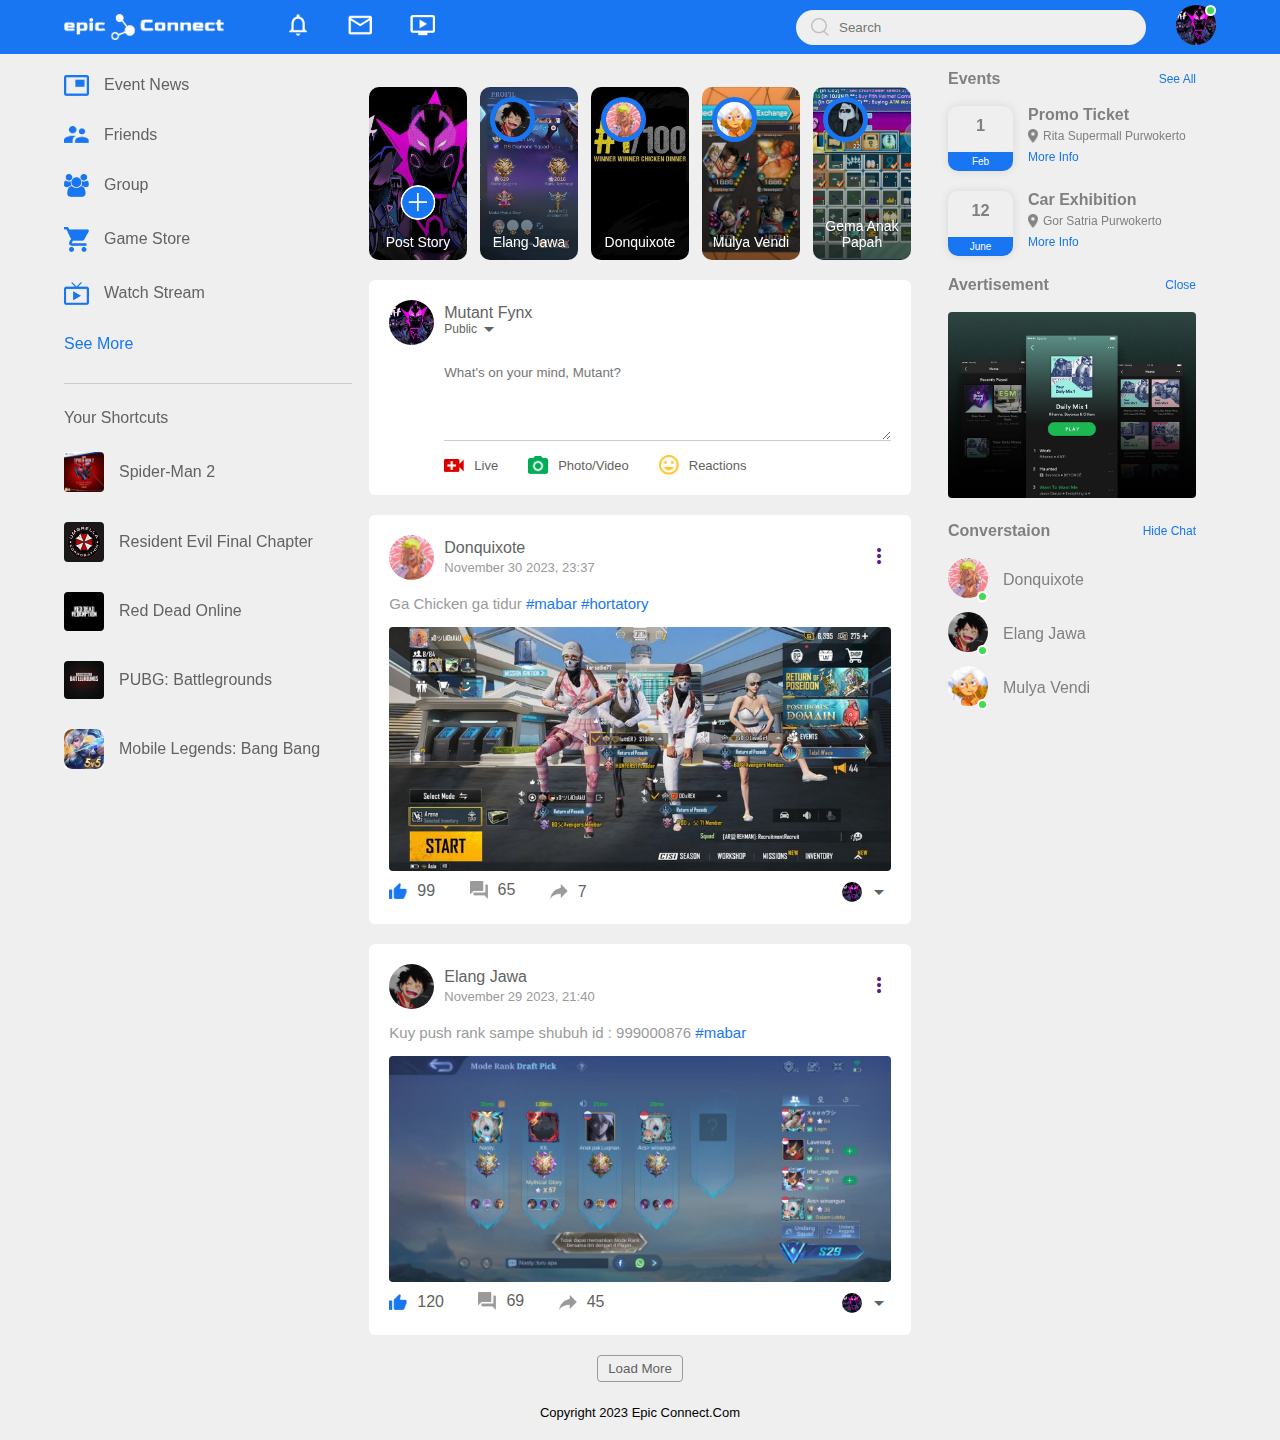
<file: index.html>
<!DOCTYPE html>
<html lang="en">

<head>
    <meta charset="UTF-8">
    <meta http-equiv="X-UA-Compatible" content="IE=edge">
    <meta name="viewport" content="width=device-width, initial-scale=1.0">
    <title>Epic Connect</title>
    <link rel="icon" href="images/epic-connect-favicon-white.png" type="image/x-icon">
    <link rel="stylesheet" href="style.css">
    <link rel="stylesheet"
        href="https://fonts.googleapis.com/css2?family=Material+Symbols+Outlined:opsz,wght,FILL,GRAD@20..48,100..700,0..1,-50..200" />
</head>

<body>

    <nav>
        <div class="nav-left">
            <img src="./images/logo.png" class="logo" alt="">
            <ul>
                <li><img src="./images/notification.png" alt=""></li>
                <li><img src="./images/inbox.png" alt=""></li>
                <li><img src="./images/video.png" alt=""></li>
            </ul>
        </div>
        <div class="nav-right">
            <div class="search-box">
                <img src="./images/search.png" alt="">
                <input type="text" placeholder="Search">
            </div>
            <div class="nav-user-icon online" onclick="settingsMenuToggle()">
                <img src="./images/pp_fynx.jpg" alt="">
            </div>
        </div>

        <div class="settings-menu">

            <div id="dark-btn">
                <span></span>
            </div>

            <div class="settings-menu-inner">
                <div class="user-profile">
                    <img src="./images/pp_fynx.jpg" alt="">
                    <div>
                        <p>Mutant Fynx</p>
                        <a href="./profile.html">See your profile</a>
                    </div>
                </div>
                <hr>
                <div class="user-profile"></div>
                <div class="settings-links">
                    <img src="./images/setting.png" class="settings-icon" alt="">
                    <a href="">Settings & Privacy <img src="./images/arrow.png" width="10px" alt=""></a>
                </div>
                <div class="settings-links">
                    <img src="./images/help.png" class="settings-icon" alt="">
                    <a href="">Help & Support <img src="./images/arrow.png" width="10px" alt=""></a>
                </div>
                <div class="settings-links">
                    <img src="./images/display.png" class="settings-icon" alt="">
                    <a href="">Display & Accessibility <img src="./images/arrow.png" width="10px" alt=""></a>
                </div>
                <div class="settings-links">
                    <img src="./images/logout.png" class="settings-icon" alt="">
                    <a href="">Logout <img src="./images/arrow.png" width="10px" alt=""></a>
                </div>
            </div>
        </div>
    </nav>

    <div class="container">
        <div class="left-sidebar">
            <div class="imp-links">
                <a href="#"><img src="./images/news.png" alt="">Event News</a>
                <a href="#"><img src="./images/friends.png" alt="">Friends</a>
                <a href="#"><img src="./images/group.png" alt="">Group</a>
                <a href="#"><img src="./images/marketplace.png" alt="">Game Store</a>
                <a href="#"><img src="./images/watch.png" alt="">Watch Stream</a>
                <a href="">See More</a>
            </div>
            <div class="shortcut-links">
                <p>Your Shortcuts</p>
                <a href="#"><img src="./images/spiderman2.png" alt="">Spider-Man 2</a>
                <a href="#"><img src="./images/re.png" alt="">Resident Evil Final Chapter</a>
                <a href="#"><img src="./images/rdr.png" alt="">Red Dead Online</a>
                <a href="#"><img src="./images/pubg.png" alt="">PUBG: Battlegrounds</a>
                <a href="#"><img src="./images/mlbb.png" alt="">Mobile Legends: Bang Bang</a>
            </div>
        </div>
        <div class="main-content">
            <div class="story-gallery">
                <div class="story story1">
                    <img src="./images/upload.png" alt="">
                    <p>Post Story</p>
                </div>
                <div class="story story2">
                    <img src="./images/Luffytaro _3.png" alt="">
                    <p>Elang Jawa</p>
                </div>
                <div class="story story3">
                    <img src="./images/doffy.png" alt="">
                    <p>Donquixote</p>
                </div>
                <div class="story story4">
                    <img src="./images/vendi.png" alt="">
                    <p>Mulya Vendi</p>
                </div>
                <div class="story story5">
                    <img src="./images/pp gema.png" alt="">
                    <p>Gema Anak Papah</p>
                </div>
            </div>
            <div class="write-post-container">
                <div class="user-profile">
                    <img src="./images/pp_fynx.jpg" alt="">
                    <div>
                        <p>Mutant Fynx</p>
                        <small>Public <span class="material-symbols-outlined">
                                arrow_drop_down
                            </span></small>
                    </div>
                </div>

                <div class="post-input-container">
                    <textarea placeholder="What's on your mind, Mutant?" rows="5
                    "></textarea>
                    <div class="add-post-links">
                        <a href=""><img src="./images/live-video.png" alt="">Live </a>
                        <a href=""><img src="./images/photo.png" alt=""> Photo/Video</a>
                        <a href=""><img src="./images/feeling.png" alt="">Reactions</a>
                    </div>
                </div>
            </div>

            <div class="post-container">
                <div class="post-row">
                    <div class="user-profile">
                        <img src="./images/doffy.png" alt="">
                        <div>
                            <p>Donquixote</p>
                            <span>November 30 2023, 23:37</span>
                        </div>
                    </div>
                    <a href="">
                        <span class="material-symbols-outlined">
                            more_vert
                        </span>
                    </a>
                </div>

                <p class="post-text"> Ga Chicken ga tidur <a>#mabar</a> <a>#hortatory</a>
                </p>
                <img src="./images/donquixote.png" class="post-img" alt="">
                <div class="post-row">
                    <div class="activity-icons">
                        <div><img src="./images/like-blue.png" alt="">99</div>
                        <div><img src="./images/comments.png" alt="">65</div>
                        <div><img src="./images/share.png" alt="">7</div>
                    </div>
                    <div class="post-profile-icon">
                        <img src="./images/pp_fynx.jpg" alt="">
                        <span class="material-symbols-outlined">
                            arrow_drop_down
                        </span>
                    </div>
                </div>
            </div>

            <div class="post-container">
                <div class="post-row">
                    <div class="user-profile">
                        <img src="./images/Luffytaro _3.png" alt="">
                        <div>
                            <p>Elang Jawa</p>
                            <span>November 29 2023, 21:40</span>
                        </div>
                    </div>
                    <a href="">
                        <span class="material-symbols-outlined">
                            more_vert
                        </span>
                    </a>
                </div>

                <p class="post-text"> Kuy push rank sampe shubuh id : 999000876 <a>#mabar</a>
                </p>
                <img src="./images/ss elang.png" class="post-img" alt="">
                <div class="post-row">
                    <div class="activity-icons">
                        <div><img src="./images/like-blue.png" alt="">120</div>
                        <div><img src="./images/comments.png" alt="">69</div>
                        <div><img src="./images/share.png" alt="">45</div>
                    </div>
                    <div class="post-profile-icon">
                        <img src="./images/pp_fynx.jpg" alt="">
                        <span class="material-symbols-outlined">
                            arrow_drop_down
                        </span>
                    </div>
                </div>
            </div>
            <button type="button" class="load-more-btn">Load More</button>


        </div>
        <div class="right-sidebar">
            <div class="sidebar-title">
                <h4>Events</h4>
                <a href="">See All</a>
            </div>
            <div class="event">
                <div class="left-event">
                    <h3>1</h3>
                    <span>Feb</span>
                </div>
                <div class="right-event">
                    <h4>Promo Ticket</h4>
                    <p> <img src="./images/location.png" alt=""> Rita Supermall Purwokerto</p>
                    <a href="">More Info</a>
                </div>
            </div>
            <div class="event">
                <div class="left-event">
                    <h3>12</h3>
                    <span>June</span>
                </div>
                <div class="right-event">
                    <h4>Car Exhibition</h4>
                    <p><img src="./images/location.png" alt=""> Gor Satria Purwokerto</p>
                    <a href="">More Info</a>
                </div>
            </div>
            <div class="sidebar-title">
                <h4>Avertisement</h4>
                <a href="">Close</a>
            </div>
            <img src="./images/iklan.png" class="sidebar-ads" alt="">
            <div class="sidebar-title">
                <h4>Converstaion</h4>
                <a href="">Hide Chat</a>
            </div>

            <div class="online-list">
                <div class="online">
                    <img src="./images/doffy.png" alt="">
                </div>
                <p>Donquixote</p>
            </div>
            <div class="online-list">
                <div class="online">
                    <img src="./images/Luffytaro _3.png" alt="">
                </div>
                <p>Elang Jawa</p>
            </div>

            <div class="online-list">
                <div class="online">
                    <img src="./images/vendi.png" alt="">
                </div>
                <p>Mulya Vendi</p>
            </div>
        </div>

    </div>


    <div class="footer">
        <p> Copyright 2023 Epic Connect.Com</p>
    </div>


    <script src="index.js"></script>
</body>

</html>
</file>
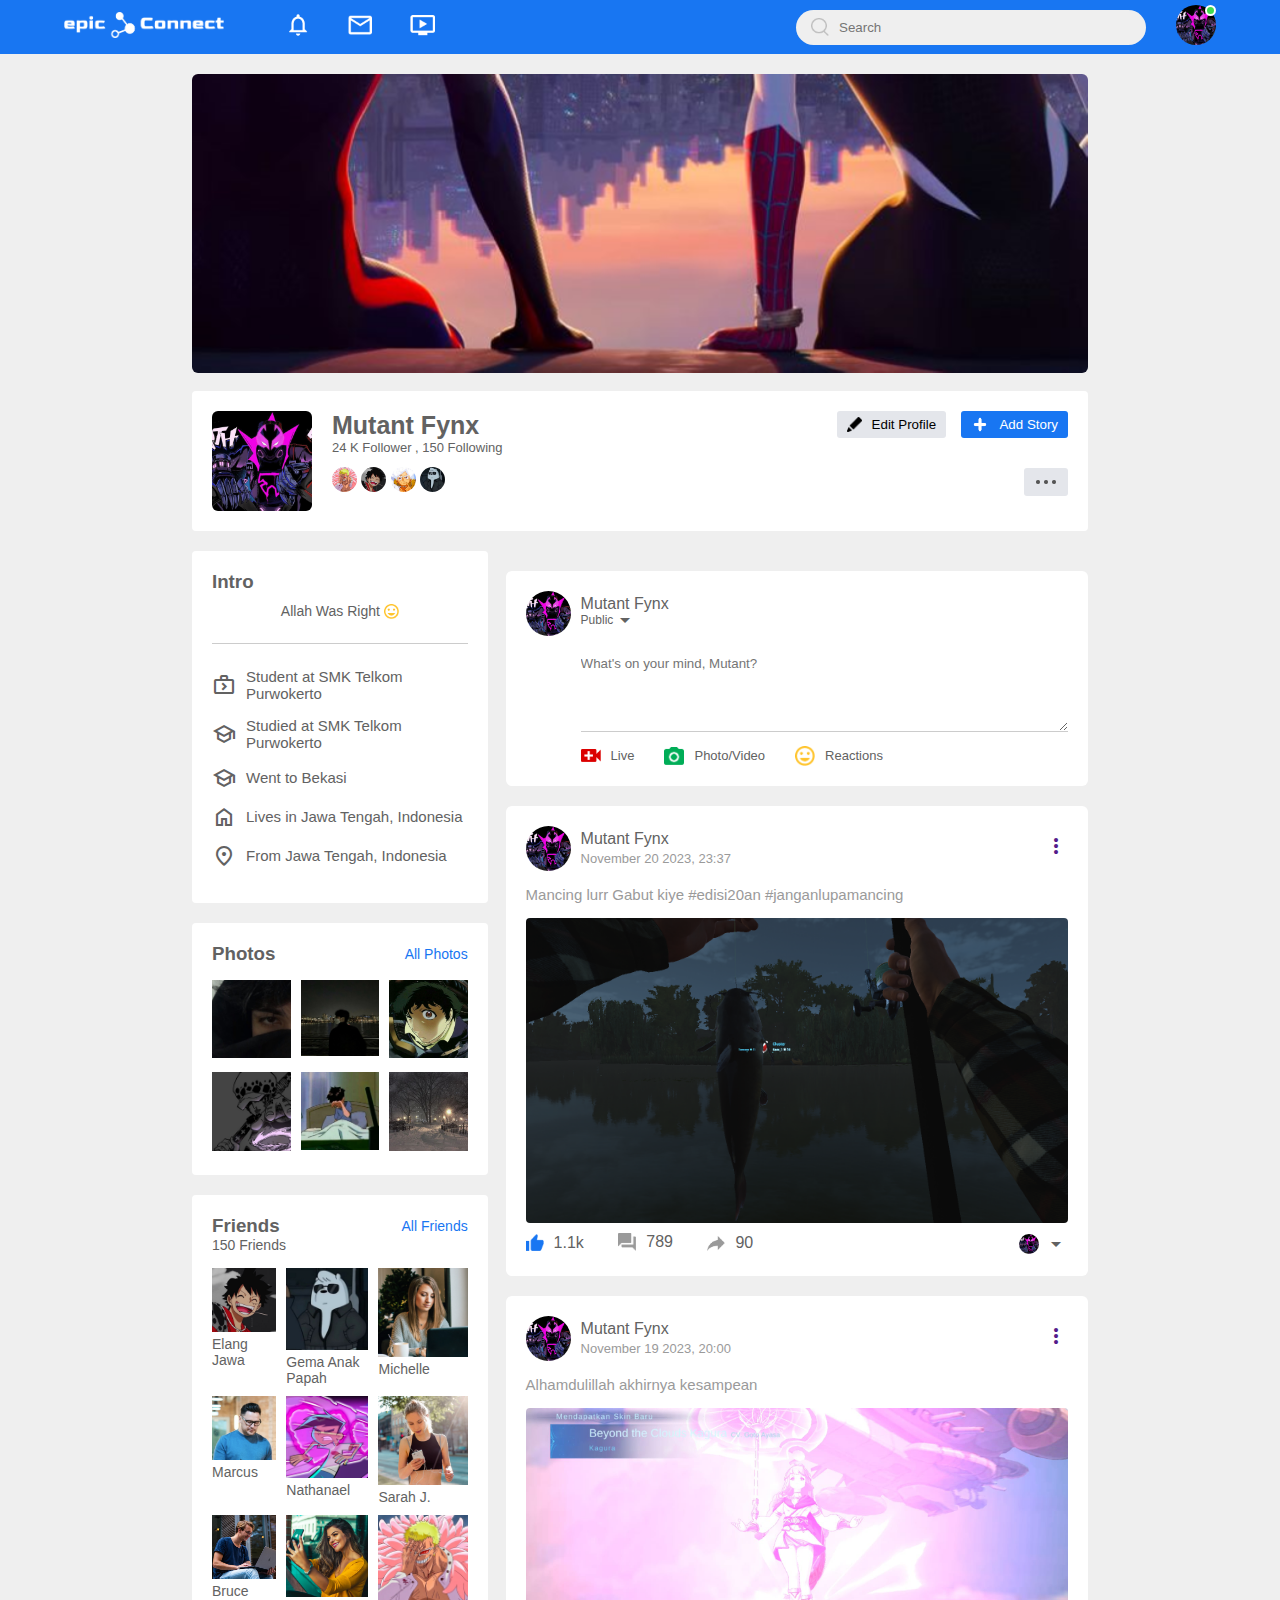
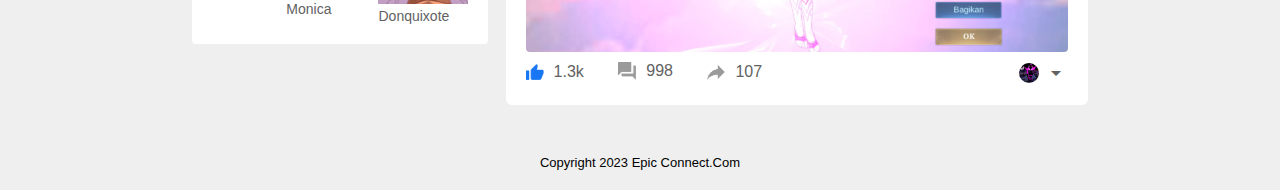
<file: profile.html>
<!DOCTYPE html>
<html lang="en">

<head>
    <meta charset="UTF-8">
    <meta http-equiv="X-UA-Compatible" content="IE=edge">
    <meta name="viewport" content="width=device-width, initial-scale=1.0">
    <title>Mutant Fynx | Profile</title>
    <link rel="icon" href="images/epic-connect-favicon-white.png" type="image/x-icon">
    <link rel="stylesheet" href="style.css">
    <link rel="stylesheet"
        href="https://fonts.googleapis.com/css2?family=Material+Symbols+Outlined:opsz,wght,FILL,GRAD@20..48,100..700,0..1,-50..200" />

</head>

<body>
    <nav>
        <div class="nav-left">
        <a href="./index.html">   <img src="./images/logo.png" class="logo" alt=""></a>
            <ul>
                <li><img src="./images/notification.png" alt=""></li>
                <li><img src="./images/inbox.png" alt=""></li>
                <li><img src="./images/video.png" alt=""></li>
            </ul>
        </div>
        <div class="nav-right">
            <div class="search-box">
                <img src="./images/search.png" alt="">
                <input type="text" placeholder="Search">
            </div>
            <div class="nav-user-icon online" onclick="settingsMenuToggle()">
                <img src="./images/pp_fynx.jpg" alt="">
            </div>
        </div>

        <div class="settings-menu">

            <div id="dark-btn">
                <span></span>
            </div>

            <div class="settings-menu-inner">
                <div class="user-profile">
                    <img src="./images/pp_fynx.jpg" alt="">
                    <div>
                        <p>Mutant Fynx</p>
                        <a href="">See your profile</a>
                    </div>
                </div>
                <hr>
                <div class="user-profile"></div>

                <div class="settings-links">
                    <img src="./images/setting.png" class="settings-icon" alt="">
                    <a href="">Settings & Privacy <img src="./images/arrow.png" width="10px" alt=""></a>
                </div>
                <div class="settings-links">
                    <img src="./images/help.png" class="settings-icon" alt="">
                    <a href="">Help & Support <img src="./images/arrow.png" width="10px" alt=""></a>
                </div>
                <div class="settings-links">
                    <img src="./images/display.png" class="settings-icon" alt="">
                    <a href="">Display & Accessibility <img src="./images/arrow.png" width="10px" alt=""></a>
                </div>
                <div class="settings-links">
                    <img src="./images/logout.png" class="settings-icon" alt="">
                    <a href="">Logout <img src="./images/arrow.png" width="10px" alt=""></a>
                </div>
            </div>
        </div>
    </nav>

    <div class="profile-container">
        <img src="./images/wpasli.png" class="cover-img" alt="">
        <div class="profile-details">
            <div class="pd-left">
                <div class="pd-row">
                    <img src="./images/pp_fynx.jpg" class="pd-img" alt="">
                    <div>
                        <h3>Mutant Fynx</h3>
                        <p>24 K Follower , 150 Following</p>
                        <img src="./images/doffy.png" alt="">
                        <img src="./images/Luffytaro _3.png" alt="">
                        <img src="./images/vendi.png" alt="">
                        <img src="./images/pp gema.png" alt="">
                    </div>
                </div>
            </div>
            <div class="pd-right">
                <button><img src="./images/editpp.png" alt="">Edit Profile</button>
                <button><img src="./images/add.png" alt="">Add Story</button>
                <br>
                <a href=""><img src="./images/more.png" alt=""></a>
            </div>
        </div>

        <div class="profile-info">
            <div class="info-col">
                <div class="profile-intro">
                    <h3>Intro</h3>
                    <p class="intro-text"> Allah Was Right <img
                            src="./images/feeling.png" alt=""> </p>
                    <hr>
                    <ul>
                        <li><span class="material-symbols-outlined">
                                next_week
                            </span>Student at SMK Telkom Purwokerto</li>
                        <li><span class="material-symbols-outlined">
                                school
                            </span>Studied at SMK Telkom Purwokerto</li>
                        <li><span class="material-symbols-outlined">
                                school
                            </span> Went to Bekasi</li>
                        <li><span class="material-symbols-outlined">
                                home
                            </span>Lives in Jawa Tengah, Indonesia</li>

                        <li><span class="material-symbols-outlined">
                                location_on
                            </span>From Jawa Tengah, Indonesia</li>
                    </ul>
                </div>
                <div class="profile-intro">
                 <div class="title-box">
                    <h3>Photos</h3>
                    <a href="">All Photos</a>
                 </div>
               
                  <div class="photo-box">
                    <div><img src="./images/poto1.png" alt=""></div>
                    <div><img src="./images/poto2.png" alt=""></div>
                    <div><img src="./images/poto3.png" alt=""></div>
                    <div><img src="./images/poto4.png" alt=""></div>
                    <div><img src="./images/poto5.png" alt=""></div>
                    <div><img src="./images/poto6.png" alt=""></div>
                  </div>
                </div>
                <div class="profile-intro">
                    <div class="title-box">
                       <h3>Friends</h3>
                       <a href="">All Friends</a>
                    </div>
                    <p>150 Friends</p>
                  
                     <div class="friends-box">
                       <div><img src="./images/Luffytaro _3.png" alt=""><p>Elang Jawa</p></div>
                       <div><img src="./images/pp gema.png" alt=""><p>Gema Anak Papah</p></div>
                       <div><img src="./images/member-3.png" alt=""><p>Michelle</p></div>
                       <div><img src="./images/member-4.png" alt=""><p>Marcus</p></div>
                       <div><img src="./images/friend.png" alt=""><p>Nathanael</p></div>
                       <div><img src="./images/member-6.png" alt=""><p>Sarah J.</p></div>
                       <div><img src="./images/member-7.png" alt=""><p>Bruce</p></div>
                       <div><img src="./images/member-8.png" alt=""><p>Monica</p></div>
                       <div><img src="./images/doffy.png" alt=""><p>Donquixote</p></div>
                     </div>
                   </div>
            </div>
            <div class="post-col">
                <div class="write-post-container">
                    <div class="user-profile">
                        <img src="./images/pp_fynx.jpg" alt="">
                        <div>
                            <p>Mutant Fynx</p>
                            <small>Public <span class="material-symbols-outlined">
                                    arrow_drop_down
                                </span></small>
                        </div>
                    </div>

                    <div class="post-input-container">
                        <textarea placeholder="What's on your mind, Mutant?" rows="5
                        "></textarea>
                        <div class="add-post-links">
                            <a href=""><img src="./images/live-video.png" alt="">Live</a>
                            <a href=""><img src="./images/photo.png" alt=""> Photo/Video</a>
                            <a href=""><img src="./images/feeling.png" alt="">Reactions</a>
                        </div>
                    </div>
                </div>
                <div class="post-container">
                    <div class="post-row">
                        <div class="user-profile">
                            <img src="./images/pp_fynx.jpg" alt="">
                            <div>
                                <p>Mutant Fynx</p>
                                <span>November 20 2023, 23:37</span>
                            </div>
                        </div>
                        <a href="">
                            <span class="material-symbols-outlined">
                                more_vert
                            </span>
                        </a>
                    </div>
    
                    <p class="post-text"> Mancing lurr Gabut kiye #edisi20an #janganlupamancing
                    </p>
                    <img src="./images/Screenshot (258).png" class="post-img" alt="">
                    <div class="post-row">
                        <div class="activity-icons">
                            <div><img src="./images/like-blue.png" alt="">1.1k</div>
                            <div><img src="./images/comments.png" alt="">789</div>
                            <div><img src="./images/share.png" alt="">90</div>
                        </div>
                        <div class="post-profile-icon">
                            <img src="./images/pp_fynx.jpg" alt="">
                            <span class="material-symbols-outlined">
                                arrow_drop_down
                            </span>
                        </div>
                    </div>
                </div>

                <div class="post-container">
                    <div class="post-row">
                        <div class="user-profile">
                            <img src="./images/pp_fynx.jpg" alt="">
                            <div>
                                <p>Mutant Fynx</p>
                                <span>November 19 2023, 20:00</span>
                            </div>
                        </div>
                        <a href="">
                            <span class="material-symbols-outlined">
                                more_vert
                            </span>
                        </a>
                    </div>
    
                    <p class="post-text"> Alhamdulillah akhirnya kesampean
                    </p>
                    <img src="./images/skin baru.png" class="post-img" alt="">
                    <div class="post-row">
                        <div class="activity-icons">
                            <div><img src="./images/like-blue.png" alt="">1.3k</div>
                            <div><img src="./images/comments.png" alt="">998</div>
                            <div><img src="./images/share.png" alt="">107</div>
                        </div>
                        <div class="post-profile-icon">
                            <img src="./images/pp_fynx.jpg" alt="">
                            <span class="material-symbols-outlined">
                                arrow_drop_down
                            </span>
                        </div>
                    </div>
                </div>
            </div>
        </div>
    </div>

    <div class="footer">
        <p> Copyright 2023 Epic Connect.Com </p>
    </div>


    <script src="index.js"></script>
</body>

</html>
</file>
<file: style.css>
@import url('https://fonts.googleapis.com/css2?family=Roboto+Condensed:wght@300&display=swap');

* {
    margin: 0;
    padding: 0;
    box-sizing: border-box;
    list-style: none;
    text-decoration: none;
    font-family: 'Roboto', sans-serif;

}

:root {
    --body-color: #efefef;
    --nav-color: #1876f2;
    --bg-color: #fff
}


.dark-theme {
    --body-color: #0a0a0a;
    --nav-color: #000;
    --bg-color: #000
}

body {
    background: var(--body-color);
    transition: .5s all;
}

nav {
    display: flex;
    align-items: center;
    justify-content: space-between;
    background: var(--nav-color);
    padding: 5px 5%;
    position: sticky;
    top: 0;
    z-index: 100;
}

.logo {
    width: 160px;
    margin-right: 45px;
}

.nav-left,
.nav-right {
    display: flex;
    align-items: center;
}

.nav-left ul li {
    list-style: none;
    display: inline-block;
}

.nav-left ul li img {
    width: 28px;
    margin: 0 15px;
}

.nav-user-icon {
    margin-left: 30px;

}

.nav-user-icon img {
    width: 40px;
    border-radius: 50%;
}

.search-box {
    background: #efefef;
    width: 350px;
    border-radius: 20px;
    display: flex;
    align-items: center;
    padding: 0 15px;
}

.search-box img {
    width: 18px;
}


.search-box input {
    width: 100%;
    background: transparent;
    padding: 10px;
    border: none;
    outline: none;
}

.online {
    position: relative;
}

.online:after {
    content: '';
    width: 7px;
    height: 7px;
    border: 2px solid #fff;
    border-radius: 50%;
    background: #41db51;
    position: absolute;
    top: 0;
    right: 0
}


.container {
    display: flex;
    justify-content: space-between;
    padding: 13px 5%;
}

.left-sidebar {

    flex-basis: 25%;
    position: sticky;
    top: 75px;
    align-self: flex-start;


}

.right-sidebar {

    flex-basis: 25%;
    position: sticky;
    top: 70px;
    align-self: flex-start;
    /* background: var(--bg-color); */
    padding: 0 20px;
    border-radius: 4px;
    color: gray
}

.main-content {
    flex-basis: 47%;
}

.imp-links a,
.shortcut-links a {
    text-decoration: none;
    display: flex;
    align-items: center;
    margin-bottom: 30px;
    color: #626262;

}

.imp-links a img {
    width: 25px;
    margin-right: 15px;
}

.imp-links a:last-child {
    color: #1876f2
}

.imp-links {
    border-bottom: 1px solid #ccc;
}

.shortcut-links a img {
    width: 40px;
    border-radius: 4px;
    margin-right: 15px;
}

.shortcut-links p {
    margin: 25px 0;
    color: #626262;
    font-weight: 500;
}

.sidebar-title {
    display: flex;
    align-items: center;
    justify-content: space-between;
    margin-bottom: 18px;
}

.right-sidebar h4 {
    font-weight: 600;
    font-size: 16px;
}

.sidebar-title a {
    text-decoration: none;
    color: #1876f2;
    font-size: 12px;
}

.event {
    display: flex;
    font-size: 14px;
    margin-bottom: 20px;
}

.left-event {
    border-radius: 10px;
    height: 65px;
    width: 65px;
    margin-right: 15px;
    padding-top: 10px;
    text-align: center;
    position: relative;
    overflow: hidden;
    box-shadow: 0 0 10px rgba(0, 0, 0, 0.1);

}

.left-event span {
    position: absolute;
    bottom: 0;
    left: 0;
    width: 100%;
    background: #1876f2;
    color: #fff;
    font-size: 10px;
    padding: 4px 0
}
.event p {
    font-size: 12px;
    margin: 5px 0;
    display: flex;
    align-items: center;
}

.event p img {
    width: 10px;
    margin-right: 5px;
}

.event a {
    font-size: 12px;
    text-decoration: none;
    color: #1876f2
}

.sidebar-ads {
    width: 100%;
    margin-bottom: 20px;
    border-radius: 4px;
}

.online-list {
    display: flex;
    align-items: center;
    margin-bottom: 10px;
}

.online-list .online img {
    width: 40px;
    border-radius: 50%;
}

.online-list .online {
    width: 40px;
    border-radius: 50%;
    margin-right: 15px;
}


.online-list .online:after {
    top: unset;
    bottom: 0;
}



.story-gallery {
    display: flex;
    justify-content: space-between;
    margin-top: 20px;
}

.story {
    flex-basis: 18%;
    padding-top: 32%;
    position: relative;
    background-position: center;
    background-size: cover;
    border-radius: 10px;

}

.story img {
    position: absolute;
    width: 45px;
    border-radius: 50%;
    top: 10px;
    left: 10px;
    border: 5px solid #1876f2;
}

.story p {
    position: absolute;
    bottom: 10px;
    width: 100%;
    text-align: center;
    color: #fff;
    font-size: 14px;
}


.story1 {
    background: linear-gradient(transparent, rgba(0, 0, 0, 0.5)), url('./images/pp_fynx.jpg');
    background-position: center;
    background-size: cover;
}


.story2 {
    background: linear-gradient(transparent, rgba(0, 0, 0, 0.5)), url('./images/st1.png');
    background-position: center;
    background-size: cover;
}

.story3 {
    background: linear-gradient(transparent, rgba(0, 0, 0, 0.5)), url('./images/st2.png');
    background-position: center;
    background-size: cover;
}

.story4 {
    background: linear-gradient(transparent, rgba(0, 0, 0, 0.5)), url('./images/st3.png');
    background-position: center;
    background-size: cover;
}

.story5 {
    background: linear-gradient(transparent, rgba(0, 0, 0, 0.5)), url('./images/st4.png');
    background-position: center;
    background-size: cover;
}

.story.story1 img {
    top: unset;
    bottom: 40px;
    left: 50%;
    transform: translateX(-50%);
    width: 35px;
    border: none;
}


.write-post-container {
    width: 100%;
    background: var(--bg-color);
    border-radius: 6px;
    padding: 20px;
    color: #626262;
    margin-top: 20px;
}

.user-profile {
    display: flex;
    align-items: center;
}

.user-profile img {
    width: 45px;
    border-radius: 50%;
    margin-right: 10px;
}

.user-profile p {
    margin-bottom: -5px;
    font-weight: 500;
    color: #626262
}

.user-profile small {
    font-size: 12px;
    display: flex;
    align-items: center;
}

.post-input-container {
    padding-left: 55px;
    padding-top: 20px;

}

.post-input-container textarea {
    width: 100%;
    border: 0;
    outline: 0;
    border-bottom: 1px solid #ccc;
    background: transparent;
}

.add-post-links {
    display: flex;
    margin-top: 10px;
}


.add-post-links a {
    display: flex;
    align-items: center;
    color: #626262;
    margin-right: 30px;
    font-size: 13px;
}

.add-post-links a img {
    width: 20px;
    margin-right: 10px;
}



.post-container {
    width: 100%;
    background: var(--bg-color);
    border-radius: 6px;
    padding: 20px;
    color: #626262;
    margin: 20px 0;
}

.post-container .user-profile p {
    margin-bottom: 1px;
}

.post-container .user-profile span {
    font-size: 13px;
    color: #9a9a9a;
}

.post-text {
    color: #9a9a9a;
    margin: 15px 0;
    font-size: 15px;
}

.post-text span {
    color: #626262
}

.post-text a {
    color: #1876f2;
}

.post-img {
    width: 100%;
    border-radius: 4px;
    margin-bottom: 5px;
}

.post-row {
    display: flex;
    align-items: center;
    justify-content: space-between;
}

.post-row .activity-icons div img {
    width: 18px;
    margin-right: 10px;
}

.activity-icons div {
    display: inline-flex;
    align-items: center;
    margin-right: 30px;
}

.post-profile-icon {
    display: flex;
    align-items: center;
}

.post-profile-icon img {
    width: 20px;
    border-radius: 50%;
    margin-right: 5px;
}

.load-more-btn {
    display: block;
    margin: auto;
    cursor: pointer;
    padding: 5px 10px;
    border: 1px solid #9a9a9a;
    color: #626262;
    background: transparent;
    border-radius: 4px;
}

.footer {
    text-align: center;
    padding: 10px 0 20px;
    font-size: 13px;
}


.settings-menu {
    position: absolute;
    width: 90%;
    max-width: 350px;
    /* height: 500px; */
    box-shadow: 0 0 10px rgba(0, 0, 0, 0.4);
    border-radius: 4px;
    overflow: hidden;
    top: 108%;
    right: 5%;
    background: var(--bg-color);
    max-height: 0px;
    transition: max-height .3s;
}

.setting-menu-height {
    max-height: 450px;
}

.user-profile a {
    font-size: 12px;
    color: #1876f2
}

.settings-menu-inner {
    padding: 20px;
}

.settings-menu hr {
    border: none;
    height: 1px;
    background: #9a9a9a;
    margin: 15px 0;
}

.settings-links {
    display: flex;
    align-items: center;
    margin: 15px 0;
}

.settings-links .settings-icon {
    width: 38px;
    margin-right: 10px;
    border-radius: 50%;
}

.settings-links a {
    display: flex;
    flex: 1;
    align-items: center;
    justify-content: space-between;
    color: #1876f2
}

#dark-btn {
    position: absolute;
    top: 20px;
    right: 20px;
    background: #ccc;
    width: 45px;
    border-radius: 15px;
    padding: 2px 3px;
    display: flex;
    align-items: center;
    transition: padding-left 0.5s;

}

#dark-btn span {
    width: 18px;
    height: 18px;
    background: #fff;
    border-radius: 50%;
    display: inline-block;
}

#dark-btn.dark-btn-on {
    padding-left: 23px;
    ;
    background: #000;
}


.profile-container {
    padding: 20px 15%;
    color: #626262
}

.cover-img {
    width: 100%;
    border-radius: 6px;
    margin-bottom: 14px;
}

.profile-details {
    background: var(--bg-color);
    padding: 20px;
    border-radius: 4px;
    display: flex;
    align-items: flex-start;
    justify-content: space-between;
}

.pd-row {
    display: flex;
    align-items: flex-start;
}

.pd-img {
    width: 100px;
    margin-right: 20px;
    border-radius: 6px;
}

.pd-row div h3 {
    font-size: 25px;
    font-weight: 600;
}

.pd-row div p {
    font-size: 13px;
}

.pd-row div img {
    width: 25px;
    border-radius: 50%;
    margin-top: 12px;
}


.pd-right button {

    background: #1876f2;
    border: 0;
    outline: 0;
    padding: 6px 10px;
    display: inline-flex;
    align-items: center;
    color: #fff;
    border-radius: 3px;
    margin-left: 10px;
    cursor: pointer;
}

.pd-right button img {
    height: 15px;
    margin-right: 10px;
}

.pd-right button:first-child {
    background: #e4e6eb;
    color: #000
}

.pd-right {
    text-align: right;
}

.pd-right a {
    background: #e4e6eb;
    border-radius: 3px;
    padding: 12px;
    display: inline-flex;
    margin-top: 30px;
}

.pd-right a img {
    width: 20px;
}

.profile-info {
    display: flex;
    align-items: flex-start;
    justify-content: space-between;
    margin-top: 20px;
}

.info-col {
    flex-basis: 33%;
}

.post-col {
    flex-basis: 65%;
}

.profile-intro {
    background: var(--bg-color);
    padding: 20px;
    margin-bottom: 20px;
    border-radius: 4px;
}

.profile-intro h3 {
    font-weight: 600;
}

.intro-text {
    text-align: center;
    margin: 10px 0;
    font-size: 15px;
}

.intro-text img {
    width: 15px;
    margin-bottom: -3px;
}

.profile-intro hr {
    border: 0;
    height: 1px;
    background: #ccc;
    margin: 24px 0;
}

.profile-intro ul li {
    font-size: 15px;
    margin: 15px 0;
    display: flex;
    align-items: center;
}

.profile-intro ul li span {
    margin-right: 10px;
}

.title-box {
    display: flex;
    align-items: center;
    justify-content: space-between;
}

.title-box a {
    text-decoration: none;
    color: #1876f2;
    font-size: 14px;
}

.photo-box {
    display: grid;
    grid-template-columns: repeat(3, auto);
    gap: 10px;
    margin-top: 15px;
}

.photo-box img {
    width: 100%;
}

.profile-intro p {
    font-size: 14px;
}

.friends-box {
    display: grid;
    grid-template-columns: repeat(3, auto);
    gap: 10px;
    margin-top: 15px;
}

.friends-box img {
    width: 100%;
}





/* Responsive Menu */

@media(max-width:900px) {
    .right-sidebar {
        display: none;
    }

    .left-sidebar {
        display: none;
    }

    nav {
        flex-wrap: wrap;
    }

    .search-box {
        display: none;
    }

    .logo {
        margin-right: 20px;
    }

    .nav-left ul li img {
        width: 20px;
        margin: 0 8px;
    }

    .add-post-links {
        flex-wrap: wrap;
    }

    .main-content {
        flex-basis: 100%;
    }

    .story img{
        width: 30px;
        border-width: 3px;
    }

    .story p{
        font-size: 10px;
    }

    .add-post-links a{
        margin-right: 12px;
    }

    .post-input-container{
        padding-left: 0;
    }
}


/* Responsive profile */

@media(max-width:900px){
    .profile-container{
        padding: 20px 5%;
    }

    .profile-details{
        flex-wrap: wrap;
    }

    .pd-right{
        text-align: left;
        margin-top: 15px;
    }

    .pd-right button{
        margin-left: 0;
        margin-right: 10px;
    }

    .profile-info{
        flex-wrap: wrap;
    }

    .info-col, .post-col{
        flex-basis: 100%;
    }
}
</file>
